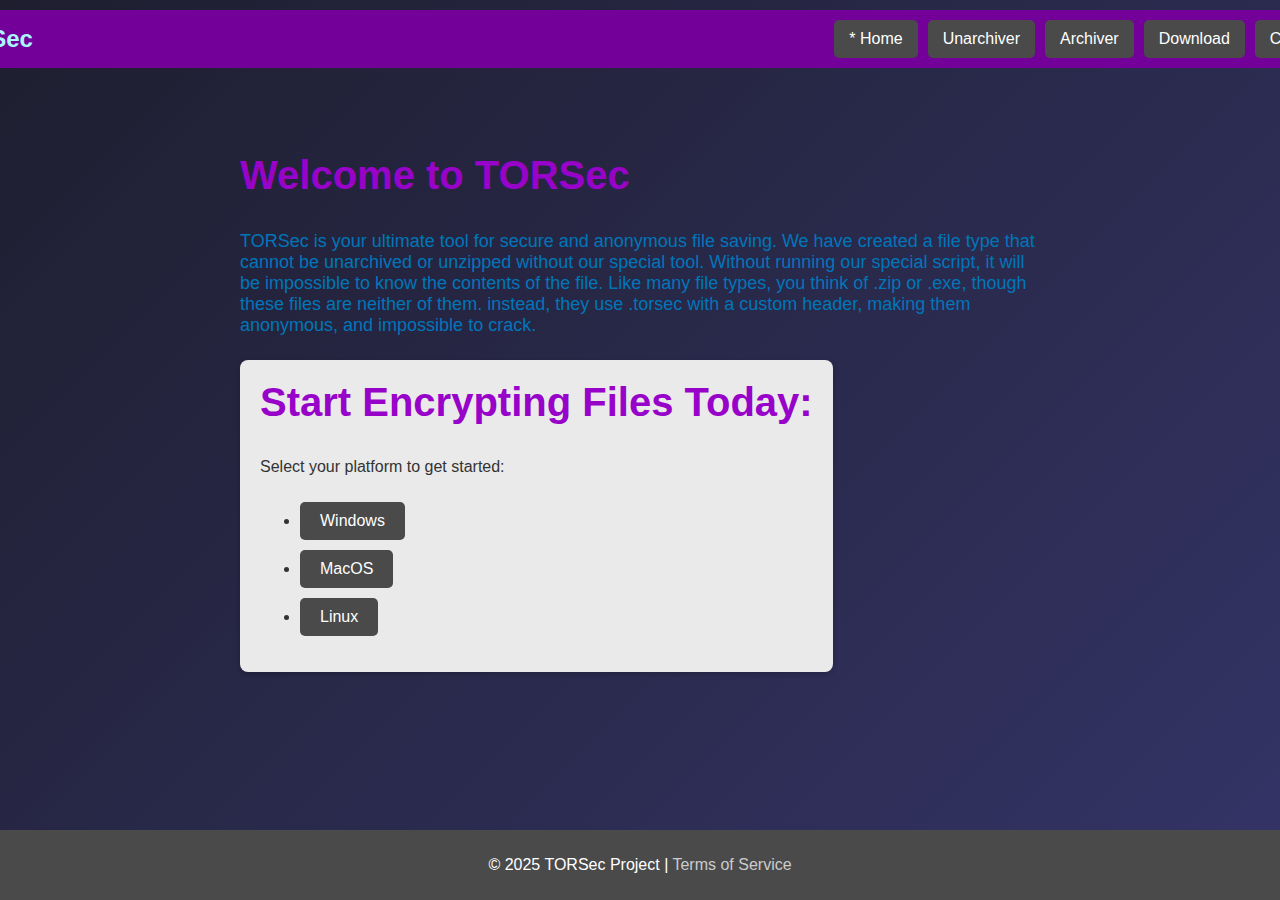
<file: index.html>
<!DOCTYPE html>
<html lang="en">
<head>
    <meta charset="UTF-8">
    <meta name="viewport" content="width=device-width, initial-scale=1.0">
    <meta name="description" content="Download TORSec for secure and anonymous communication.">
    <title>TORSec - Secure Download</title>
    <link rel="stylesheet" href="styles.css">
    <style>
        body {
            font-family: Arial, sans-serif;
            margin: 0;
            padding: 0;
            background-color: #f5f5f5;
            color: #333;
        }

        .header-1 {
            background-color: #74009a;
            color: white;
            padding: 10px 20px;
            display: flex;
            justify-content: space-between;
            align-items: center;
        }

        header h1 {
            margin: 0;
            font-size: 1.5rem;
        }

        nav {
            display: flex;
            gap: 10px;
        }

        nav button {
            background-color: #4a4a4a;
            color: white;
            border: none;
            padding: 10px 15px;
            border-radius: 5px;
            cursor: pointer;
            font-size: 1rem;
        }

        nav button:hover {
            background-color: #333;
        }

        main {
            padding: 20px;
            max-width: 800px;
            margin: auto;
            position: absolute;
            top: 100px;
        }

        .download-section {
            background-color: #eaeaea;
            padding: 20px;
            border-radius: 8px;
            box-shadow: 0 2px 5px rgba(0, 0, 0, 0.2);
            position: absolute;
            top: 260px;
        }

        .download-section h2 {
            margin-top: 0;
        }

        .download-section a {
            display: inline-block;
            margin-top: 10px;
            padding: 10px 20px;
            background-color: #4a4a4a;
            color: white;
            text-decoration: none;
            border-radius: 5px;
        }

        footer {
            text-align: center;
            background-color: #4a4a4a;
            color: white;
            padding: 10px 20px;
            position: absolute;
            bottom: 0px;
            margin-top: 20px;
            width: 1400px;
        }

        footer a {
            color: #ccc;
            text-decoration: none;
        }
        p1 {
            font-size: large;
            color: rgb(0, 118, 186);
        }
        h2 {
            font-size: 40px;
            color: #9803c9;
        }
    </style>
</head>
<body>
    <header>
        <h1>TORSec</h1>
        <nav>
            <button onclick="location.href='index.html'">* Home</button>
            <button onclick="location.href='unarchiver.html'">Unarchiver</button>
            <button onclick="location.href='archiver.html', '_blank'">Archiver</button>
            <button onclick="location.href='download.html'">Download</button>
            <button onclick="location.href='https://discord.gg/rUherPPRmp'">Contact</button>
        </nav>
    </header>

    <main>
        <section id="home" class="home">
            <h2>Welcome to TORSec</h2>
            <p1>TORSec is your ultimate tool for secure and anonymous file saving. We have created a file
                type that cannot be unarchived or unzipped without our special tool. Without running our
                special script, it will be impossible to know the contents of the file. 
                Like many file types, you think of .zip or .exe, though these files are neither of them. 
                instead, they use .torsec with a custom header, making them anonymous, and impossible to crack.
            </p1>
        </section>

        <section class="download-section">
            <h2>Start Encrypting Files Today:</h2>
            <p>Select your platform to get started:</p>
            <ul>
                <li><a href="archiver.html">Windows</a></li>
                <li><a href="archiver.html">MacOS</a></li>
                <li><a href="na.html">Linux</a></li>
            </ul>
        </section>
    </main>

    <footer>
        <p>&copy; 2025 TORSec Project | <a href="tos.html">Terms of Service</a></p>
    </footer>
</body>
</html>
</file>
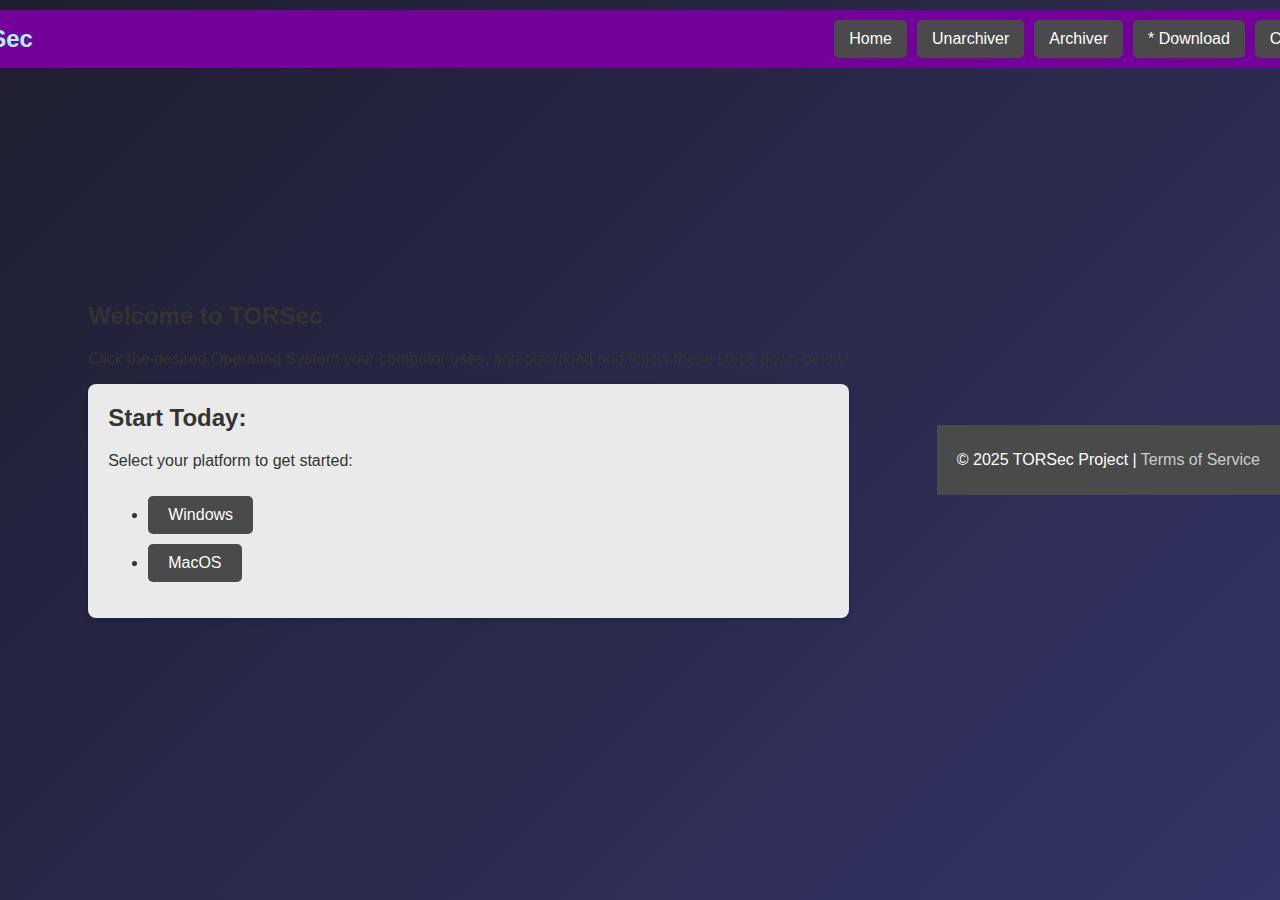
<file: download.html>
<!DOCTYPE html>
<html lang="en">
<head>
    <meta charset="UTF-8">
    <meta name="viewport" content="width=device-width, initial-scale=1.0">
    <meta name="description" content="Download TORSec for secure and anonymous communication.">
    <title>TORSec - Secure Download</title>
    <link rel="stylesheet" href="styles.css">
    <style>
        body {
            font-family: Arial, sans-serif;
            margin: 0;
            padding: 0;
            background-color: #f5f5f5;
            color: #333;
        }

        header {
            background-color: #74009a;
            color: white;
            padding: 10px 20px;
            display: flex;
            justify-content: space-between;
            align-items: center;
        }

        header h1 {
            margin: 0;
            font-size: 1.5rem;
        }

        nav {
            display: flex;
            gap: 10px;
        }

        nav button {
            background-color: #4a4a4a;
            color: white;
            border: none;
            padding: 10px 15px;
            border-radius: 5px;
            cursor: pointer;
            font-size: 1rem;
        }

        nav button:hover {
            background-color: #333;
        }

        main {
            padding: 20px;
            max-width: 800px;
            margin: auto;
        }

        .download-section {
            background-color: #eaeaea;
            padding: 20px;
            border-radius: 8px;
            box-shadow: 0 2px 5px rgba(0, 0, 0, 0.2);
        }

        .download-section h2 {
            margin-top: 0;
        }

        .download-section a {
            display: inline-block;
            margin-top: 10px;
            padding: 10px 20px;
            background-color: #4a4a4a;
            color: white;
            text-decoration: none;
            border-radius: 5px;
        }

        footer {
            text-align: center;
            background-color: #4a4a4a;
            color: white;
            padding: 10px 20px;
            position: relative;
            margin-top: 20px;
        }

        footer a {
            color: #ccc;
            text-decoration: none;
        }
    </style>
</head>
<body>
    <header>
        <h1>TORSec</h1>
        <nav>
            <button onclick="location.href='index.html'">Home</button>
            <button onclick="location.href='unarchiver.html'">Unarchiver</button>
            <button onclick="location.href='archiver.html', '_blank'">Archiver</button>
            <button onclick="location.href='download.html'">* Download</button>
            <button onclick="location.href='https://discord.gg/rUherPPRmp'">Contact</button>
        </nav>
    </header>

    <main>
        <section id="home">
            <h2>Welcome to TORSec</h2>
            <p>Click the desired Operating System your computor uses, and download and follow these steps down below!
            </p>
        </section>

        <section class="download-section">
            <h2>Start Today:</h2>
            <p>Select your platform to get started:</p>
            <ul>
                <li><a href="archiver.html">Windows</a></li>
                <li><a href="archiver.html">MacOS</a></li>
            </ul>
        </section>
    </main>

    <footer>
        <p>&copy; 2025 TORSec Project | <a href="tos.html">Terms of Service</a></p>
    </footer>
</body>
</html>
</file>
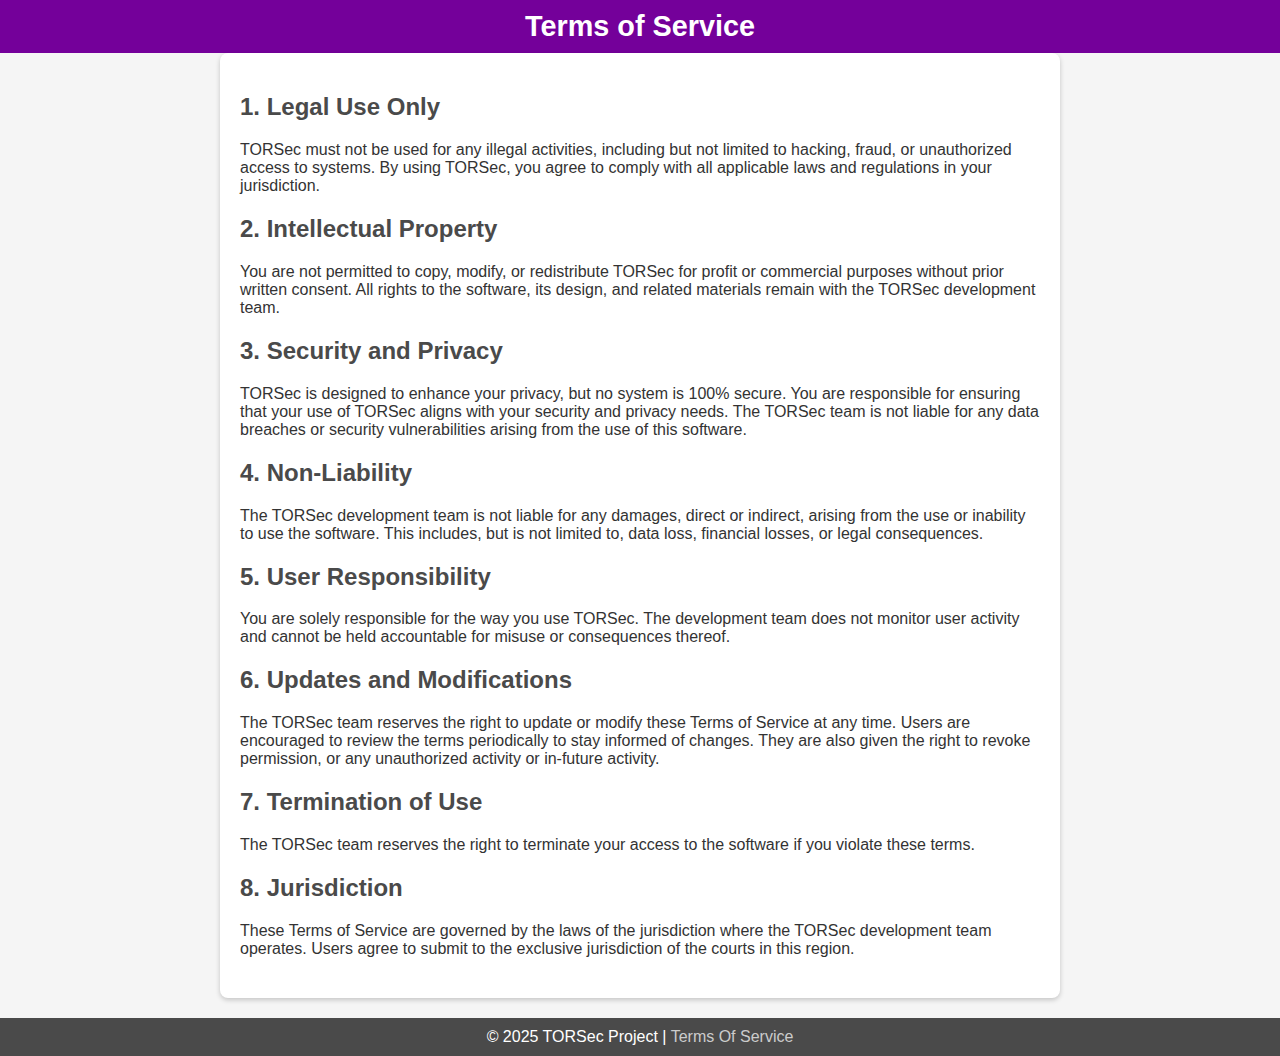
<file: tos.html>
<!DOCTYPE html>
<html lang="en">
<head>
    <meta charset="UTF-8">
    <meta name="viewport" content="width=device-width, initial-scale=1.0">
    <meta name="description" content="Terms of Service for TORSec">
    <title>TORSec - Terms of Service</title>
    <style>
        body {
            font-family: Arial, sans-serif;
            margin: 0;
            padding: 0;
            background-color: #f5f5f5;
            color: #333;
        }

        header {
            background-color: #74009a;
            color: white;
            padding: 10px 20px;
            text-align: center;
        }

        header h1 {
            margin: 0;
            font-size: 1.8rem;
        }

        main {
            padding: 20px;
            max-width: 800px;
            margin: auto;
            background-color: white;
            border-radius: 8px;
            box-shadow: 0 2px 5px rgba(0, 0, 0, 0.2);
        }

        h2 {
            color: #4a4a4a;
        }

        section {
            margin-bottom: 20px;
        }

        footer {
            text-align: center;
            background-color: #4a4a4a;
            color: white;
            padding: 10px 20px;
            margin-top: 20px;
        }

        footer p {
            margin: 0;
        }

        footer a {
            color: #ccc;
            text-decoration: none;
        }
    </style>
</head>
<body>
    <header>
        <h1>Terms of Service</h1>
    </header>

    <main>
        <section>
            <h2>1. Legal Use Only</h2>
            <p>TORSec must not be used for any illegal activities, including but not limited to hacking, fraud, or unauthorized access to systems. By using TORSec, you agree to comply with all applicable laws and regulations in your jurisdiction.</p>
        </section>

        <section>
            <h2>2. Intellectual Property</h2>
            <p>You are not permitted to copy, modify, or redistribute TORSec for profit or commercial purposes without prior written consent. All rights to the software, its design, and related materials remain with the TORSec development team.</p>
        </section>

        <section>
            <h2>3. Security and Privacy</h2>
            <p>TORSec is designed to enhance your privacy, but no system is 100% secure. You are responsible for ensuring that your use of TORSec aligns with your security and privacy needs. The TORSec team is not liable for any data breaches or security vulnerabilities arising from the use of this software.</p>
        </section>

        <section>
            <h2>4. Non-Liability</h2>
            <p>The TORSec development team is not liable for any damages, direct or indirect, arising from the use or inability to use the software. This includes, but is not limited to, data loss, financial losses, or legal consequences.</p>
        </section>

        <section>
            <h2>5. User Responsibility</h2>
            <p>You are solely responsible for the way you use TORSec. The development team does not monitor user activity and cannot be held accountable for misuse or consequences thereof.</p>
        </section>

        <section>
            <h2>6. Updates and Modifications</h2>
            <p>The TORSec team reserves the right to update or modify these Terms of Service at any time. Users are encouraged to review the terms periodically to stay informed of changes. They are also given the right to revoke permission, or any unauthorized activity or in-future activity.</p>
        </section>

        <section>
            <h2>7. Termination of Use</h2>
            <p>The TORSec team reserves the right to terminate your access to the software if you violate these terms.</p>
        </section>

        <section>
            <h2>8. Jurisdiction</h2>
            <p>These Terms of Service are governed by the laws of the jurisdiction where the TORSec development team operates. Users agree to submit to the exclusive jurisdiction of the courts in this region.</p>
        </section>
    </main>

    <footer>
        <p>&copy; 2025 TORSec Project | <a href="tos.html">Terms Of Service</a></p>
    </footer>
</body>
</html>
</file>
<file: styles.css>
body {
    margin: 0;
    padding: 0;
    display: flex;
    justify-content: center;
    align-items: center;
    min-height: 100vh;
    background: linear-gradient(135deg, #1e1e2f, #343467);
    font-family: 'Arial', sans-serif;
    color: #ffffff;
}

.container {
    text-align: center;
    background: rgba(0, 0, 0, 0.8);
    padding: 20px;
    border-radius: 10px;
    box-shadow: 0 0 15px rgba(0, 0, 0, 0.7);
    width: 80%;
    max-width: 600px;
}

h1 {
    font-size: 2.5rem;
    margin-bottom: 20px;
    color: #a9f8ff;
}

.upload-area {
    border: 2px dashed #a9f8ff;
    padding: 20px;
    border-radius: 10px;
    margin-bottom: 20px;
    cursor: pointer;
    transition: background-color 0.3s ease, border-color 0.3s ease;
}

.upload-area:hover {
    background-color: rgba(169, 248, 255, 0.1);
    border-color: #ff9ff8;
}

.upload-area p {
    margin: 0;
    font-size: 1.2rem;
    color: #c391ff;
}

.upload-area button {
    background: none;
    border: none;
    color: #ff9ff8;
    font-size: 1rem;
    cursor: pointer;
    padding: 5px 10px;
    margin-top: 10px;
}

.upload-area button:hover {
    text-decoration: underline;
}

.input-field {
    width: calc(100% - 40px);
    margin: 10px 0;
    padding: 10px 15px;
    font-size: 1rem;
    border: 1px solid #a9f8ff;
    border-radius: 5px;
    background: rgba(0, 0, 0, 0.5);
    color: #ffffff;
    outline: none;
    transition: border-color 0.3s ease;
}

.input-field:focus {
    border-color: #ff9ff8;
}

.submit-btn {
    background: linear-gradient(135deg, #a9f8ff, #ff9ff8);
    border: none;
    border-radius: 5px;
    padding: 10px 20px;
    font-size: 1rem;
    color: #ffffff;
    cursor: pointer;
    transition: transform 0.3s ease;
}

.submit-btn:hover {
    transform: scale(1.05);
}

#status {
    margin-top: 15px;
    font-size: 1rem;
    color: #a9f8ff;
}
header {
    background-color: #74009a;
    color: white;
    padding: 10px 20px;
    display: flex;
    justify-content: space-between;
    align-items: center;
    position: absolute;
    top: 10px;
    width: 1400px;
}

header h1 {
    margin: 0;
    font-size: 1.5rem;
}

nav {
    display: flex;
    gap: 10px;
}

nav button {
    background-color: #4a4a4a;
    color: white;
    border: none;
    padding: 10px 15px;
    border-radius: 5px;
    cursor: pointer;
    font-size: 1rem;
}

nav button:hover {
    background-color: #333;
}

main {
    padding: 20px;
    max-width: 800px;
    margin: auto;
}

.download-section {
    background-color: #eaeaea;
    padding: 20px;
    border-radius: 8px;
    box-shadow: 0 2px 5px rgba(0, 0, 0, 0.2);
}

.download-section h2 {
    margin-top: 0;
}

.download-section a {
    display: inline-block;
    margin-top: 10px;
    padding: 10px 20px;
    background-color: #4a4a4a;
    color: white;
    text-decoration: none;
    border-radius: 5px;
}

footer {
    text-align: center;
    background-color: #4a4a4a;
    color: white;
    padding: 10px 20px;
    position: relative;
    margin-top: 20px;
}

footer a {
    color: #ccc;
    text-decoration: none;
}
</file>
